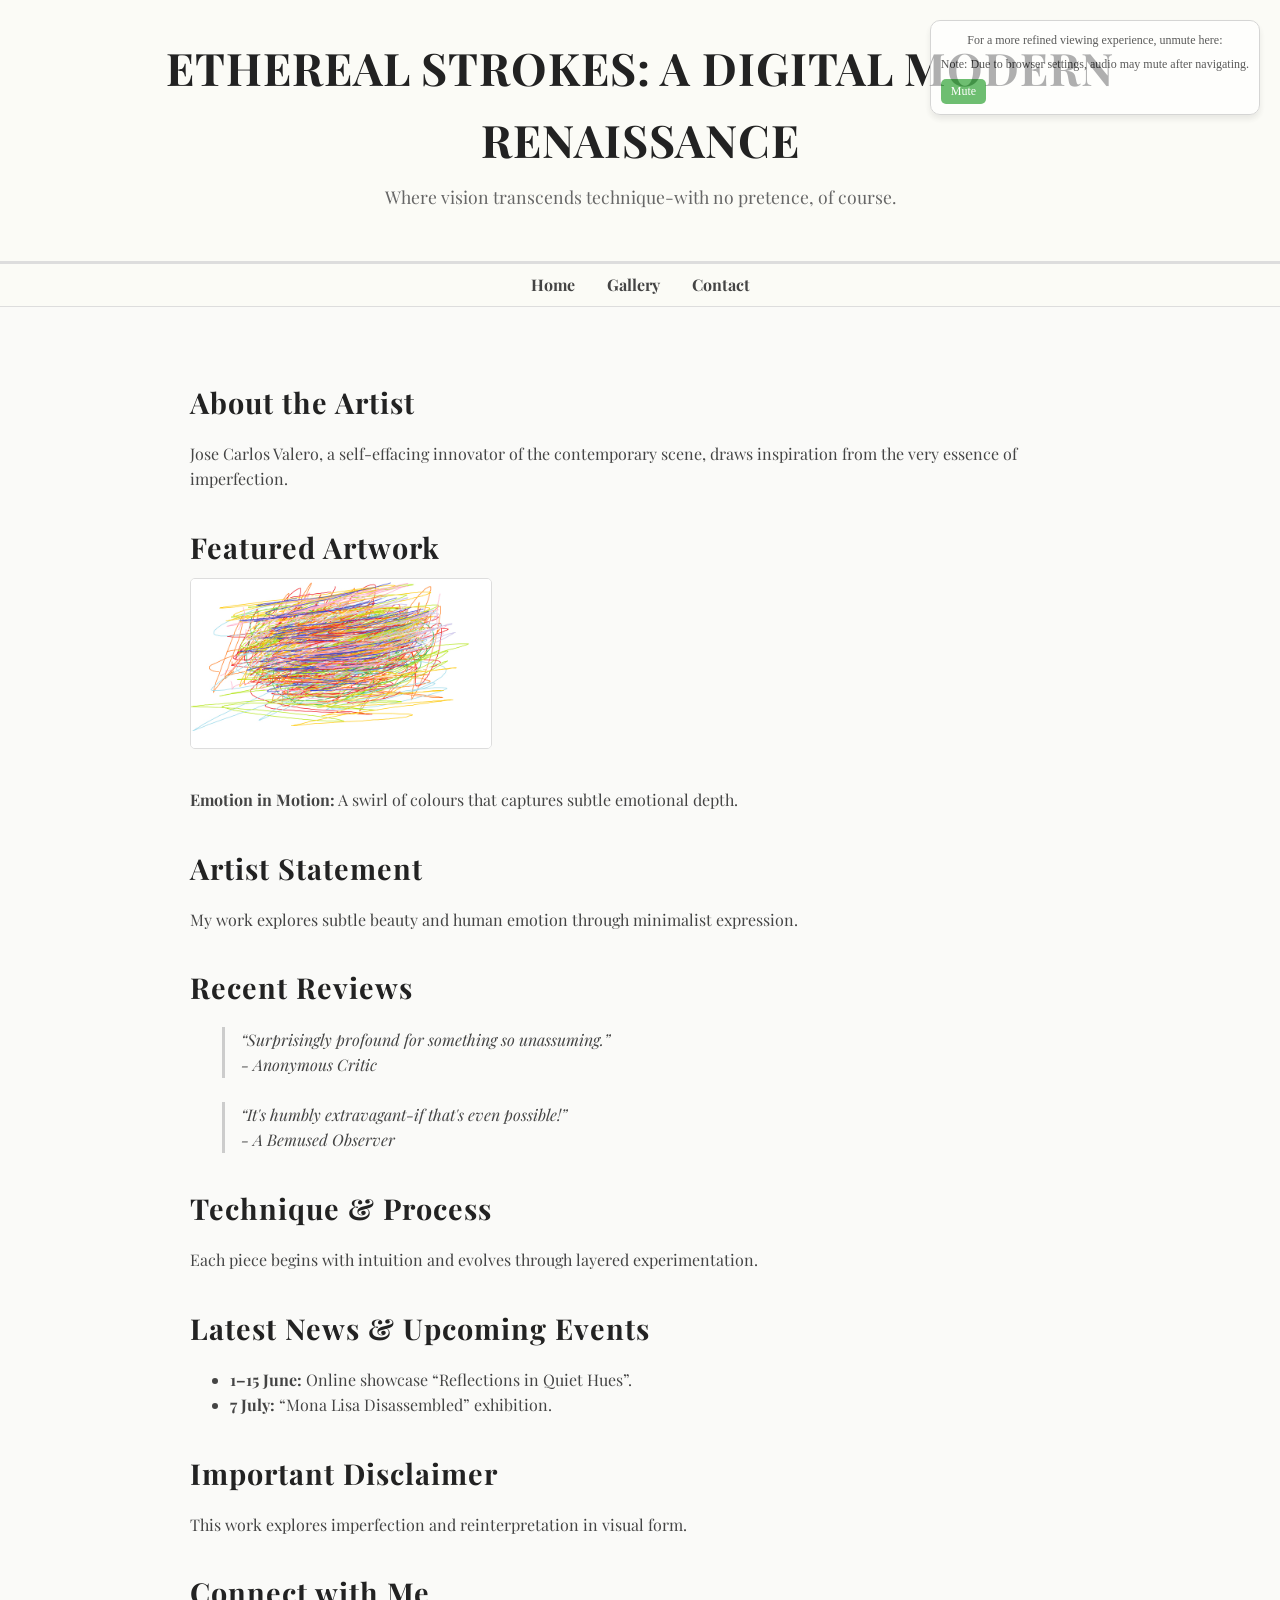
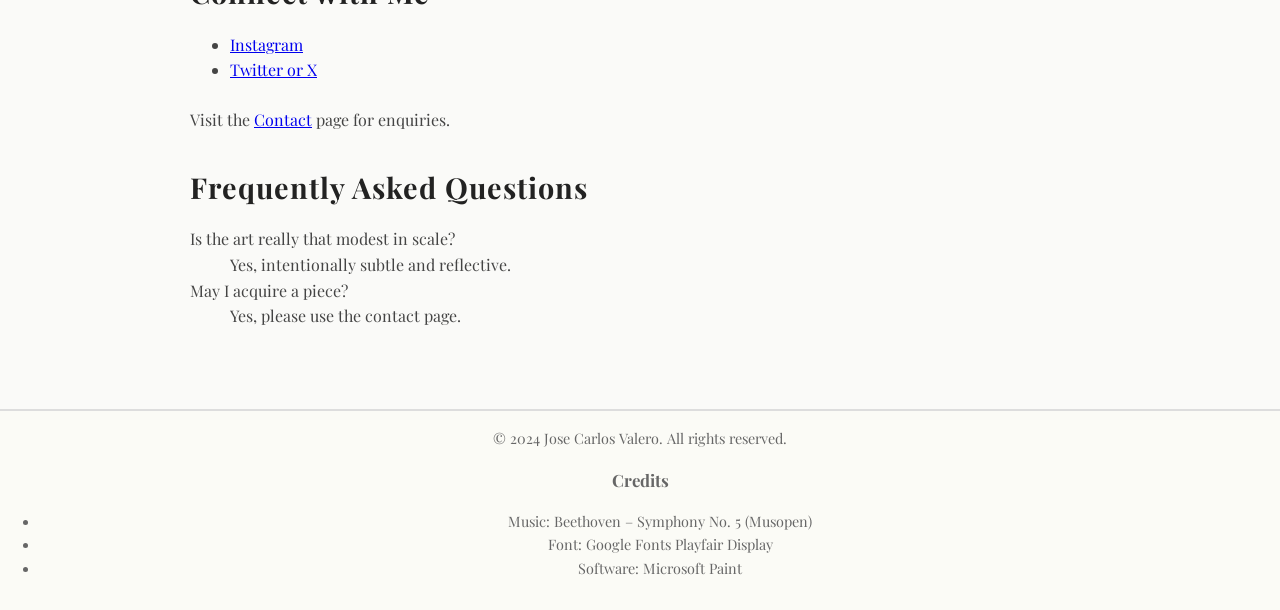
<file: index.html>
<!DOCTYPE html>
<html lang="en">
<head>
    <meta charset="UTF-8">
    <meta name="viewport" content="width=device-width, initial-scale=1.0">
    <title>Ethereal Strokes</title>

    <!-- FIXED CSS PATH -->
    <link rel="stylesheet" href="css/styles.css">
</head>

<body>
    <!-- Background music -->
    <iframe 
        src="audio.html" 
        id="audio-frame" 
        style="display: none;" 
        title="Background Music">
    </iframe>

    <!-- Audio control -->
    <div id="audio-control" class="audio-box">
        <p>For a more refined viewing experience, unmute here:</p>
        <p class="audio-note">Note: Due to browser settings, audio may mute after navigating.</p>
        <button id="mute-button">Unmute</button>
    </div>

    <!-- Header -->
    <header>
        <h1>Ethereal Strokes: A Digital Modern Renaissance</h1>
        <p>Where vision transcends technique-with no pretence, of course.</p>
    </header>

    <!-- Navigation -->
    <nav>
        <ul>
            <li><a href="index.html">Home</a></li>
            <li><a href="gallery.html">Gallery</a></li>
            <li><a href="contact.html">Contact</a></li>
        </ul>
    </nav>

    <main>

        <!-- About -->
        <section id="about">
            <h2>About the Artist</h2>
            <p>
                Jose Carlos Valero, a self-effacing innovator of the contemporary scene, 
                draws inspiration from the very essence of imperfection.
            </p>
        </section>

        <!-- Featured -->
        <section id="featured">
            <h2>Featured Artwork</h2>

            <!-- FIXED IMAGE PATH -->
            <img src="images/emotioninmotion.jpg" alt="Emotion in Motion" style="max-width: 300px;">

            <p>
                <strong>Emotion in Motion:</strong> A swirl of colours that captures subtle emotional depth.
            </p>
        </section>

        <!-- Artist Statement -->
        <section id="artist-statement">
            <h2>Artist Statement</h2>
            <p>
                My work explores subtle beauty and human emotion through minimalist expression.
            </p>
        </section>

        <!-- Reviews -->
        <section id="testimonials">
            <h2>Recent Reviews</h2>
            <blockquote>
                “Surprisingly profound for something so unassuming.”<br>
                <em>- Anonymous Critic</em>
            </blockquote>
            <blockquote>
                “It's humbly extravagant-if that's even possible!”<br>
                <em>- A Bemused Observer</em>
            </blockquote>
        </section>

        <!-- Process -->
        <section id="process">
            <h2>Technique & Process</h2>
            <p>
                Each piece begins with intuition and evolves through layered experimentation.
            </p>
        </section>

        <!-- News -->
        <section id="latest-news">
            <h2>Latest News & Upcoming Events</h2>
            <ul>
                <li><strong>1–15 June:</strong> Online showcase “Reflections in Quiet Hues”.</li>
                <li><strong>7 July:</strong> “Mona Lisa Disassembled” exhibition.</li>
            </ul>
        </section>

        <!-- Disclaimer -->
        <section id="disclaimer">
            <h2>Important Disclaimer</h2>
            <p>
                This work explores imperfection and reinterpretation in visual form.
            </p>
        </section>

        <!-- Social -->
        <section id="social">
            <h2>Connect with Me</h2>
            <ul>
                <li><a href="https://instagram.com/YourArtProfile" target="_blank">Instagram</a></li>
                <li><a href="https://X.com/YourArtProfile" target="_blank">Twitter or X</a></li>
            </ul>

            <p>
                Visit the <a href="contact.html">Contact</a> page for enquiries.
            </p>
        </section>

        <!-- FAQ -->
        <section id="faq">
            <h2>Frequently Asked Questions</h2>
            <dl>
                <dt>Is the art really that modest in scale?</dt>
                <dd>Yes, intentionally subtle and reflective.</dd>

                <dt>May I acquire a piece?</dt>
                <dd>Yes, please use the contact page.</dd>
            </dl>
        </section>

    </main>

    <!-- Footer -->
    <footer>
        <p>© 2024 Jose Carlos Valero. All rights reserved.</p>

        <h3>Credits</h3>
        <ul>
            <li>Music: Beethoven – Symphony No. 5 (Musopen)</li>
            <li>Font: Google Fonts Playfair Display</li>
            <li>Software: Microsoft Paint</li>
        </ul>
    </footer>

    <!-- FIXED JS PATH -->
    <script src="js/script.js"></script>
</body>
</html>
</file>
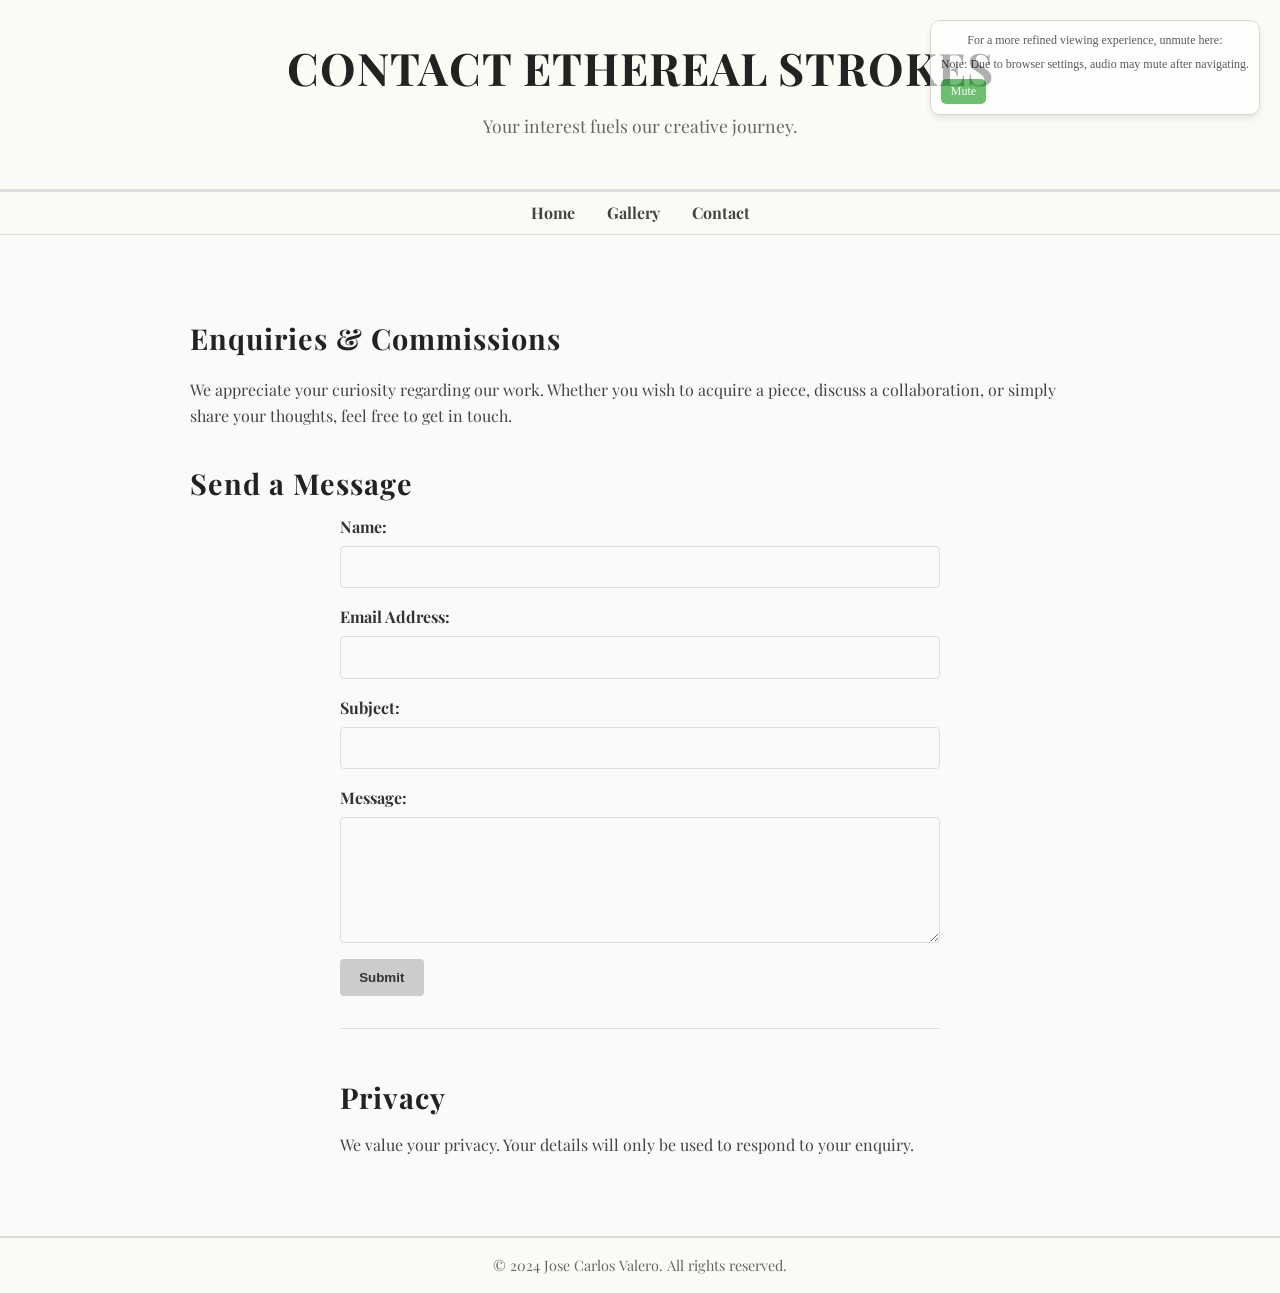
<file: contact.html>
<!DOCTYPE html>
<html lang="en">
<head>
  <meta charset="UTF-8">
  <meta name="viewport" content="width=device-width, initial-scale=1.0">
  <title>Contact | Ethereal Strokes</title>

  <!-- FIXED CSS PATH -->
  <link rel="stylesheet" href="css/styles.css">
</head>

<body>

  <!-- Background music -->
  <iframe 
    src="audio.html" 
    id="audio-frame" 
    style="display: none;" 
    title="Background Music">
  </iframe>

  <!-- Audio control -->
  <div id="audio-control" class="audio-box">
    <p>For a more refined viewing experience, unmute here:</p>
    <p class="audio-note">Note: Due to browser settings, audio may mute after navigating.</p>
    <button id="mute-button">Unmute</button>
  </div>

  <!-- Header -->
  <header>
    <h1>Contact Ethereal Strokes</h1>
    <p>Your interest fuels our creative journey.</p>
  </header>

  <!-- Navigation -->
  <nav>
    <ul>
      <li><a href="index.html">Home</a></li>
      <li><a href="gallery.html">Gallery</a></li>
      <li><a href="contact.html">Contact</a></li>
    </ul>
  </nav>

  <main>

    <section id="contact-intro">
      <h2>Enquiries & Commissions</h2>
      <p>
        We appreciate your curiosity regarding our work. Whether you wish to acquire 
        a piece, discuss a collaboration, or simply share your thoughts, feel free to 
        get in touch.
      </p>
    </section>

    <section id="contact-form-section">
      <h2>Send a Message</h2>

      <form id="contact-form">

        <div class="form-group">
          <label for="name">Name:</label>
          <input type="text" id="name" name="name" required>
        </div>

        <div class="form-group">
          <label for="email">Email Address:</label>
          <input type="email" id="email" name="email" required>
        </div>

        <div class="form-group">
          <label for="subject">Subject:</label>
          <input type="text" id="subject" name="subject" required>
        </div>

        <div class="form-group">
          <label for="message">Message:</label>
          <textarea id="message" name="message" rows="5" required></textarea>
        </div>

        <button type="submit" class="cta-button">Submit</button>
      </form>

      <div id="form-success" style="display:none;"></div>
    </section>

    <section id="privacy-note">
      <h2>Privacy</h2>
      <p>
        We value your privacy. Your details will only be used to respond to your enquiry.
      </p>
    </section>

  </main>

  <!-- Footer -->
  <footer>
    <p>© 2024 Jose Carlos Valero. All rights reserved.</p>
  </footer>

  <!-- FIXED JS PATH -->
  <script src="js/script.js"></script>

</body>
</html>
</file>
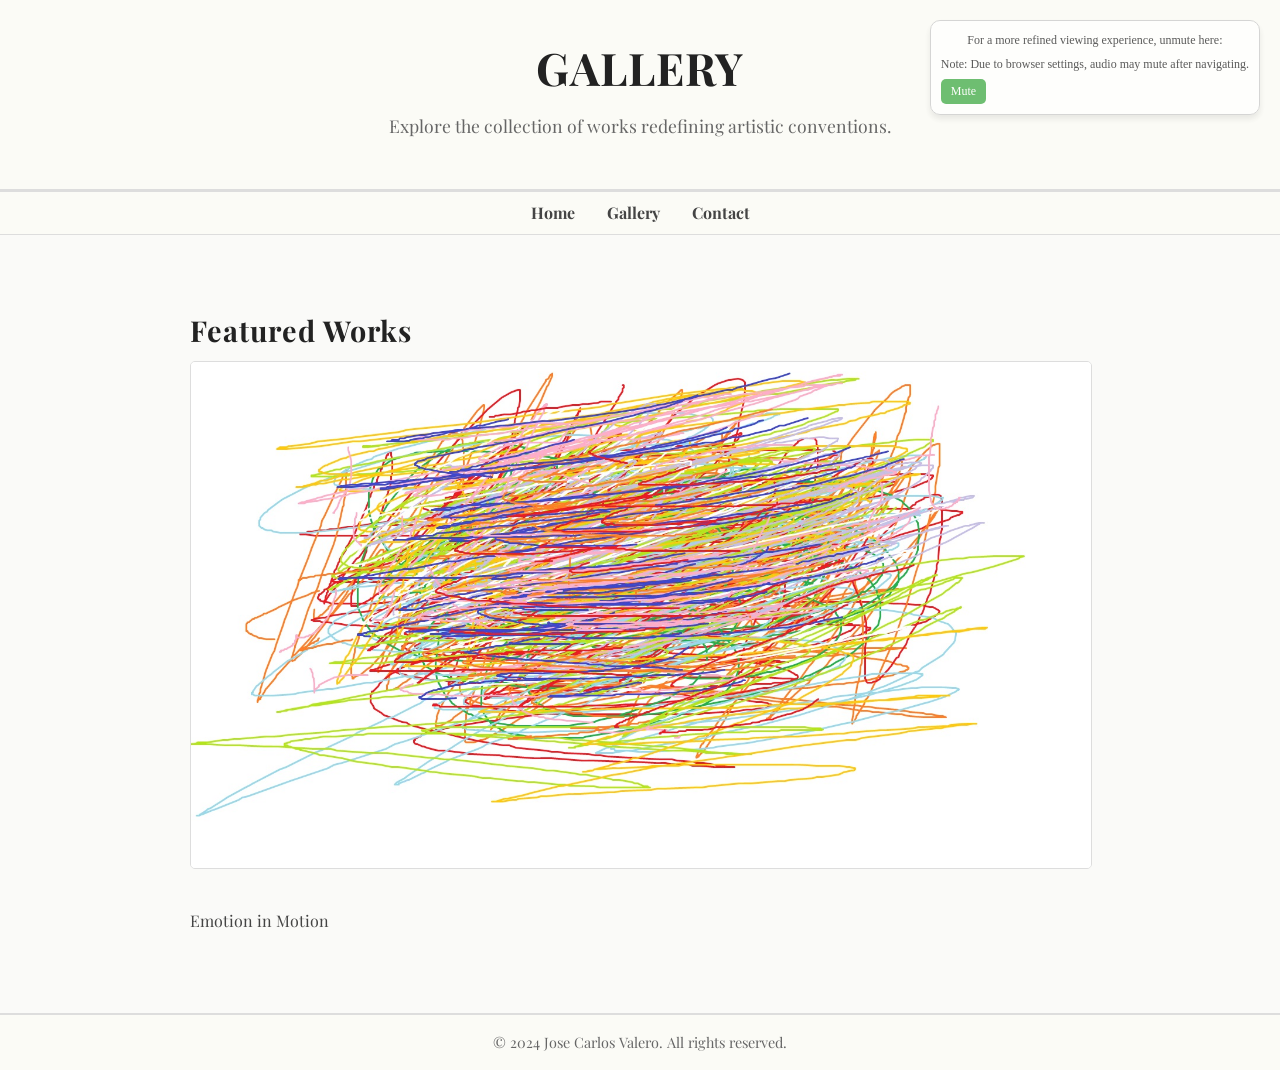
<file: gallery.html>
<!DOCTYPE html>
<html lang="en">
<head>
    <meta charset="UTF-8">
    <meta name="viewport" content="width=device-width, initial-scale=1.0">
    <title>Gallery | Ethereal Strokes</title>

    <!-- FIXED CSS PATH -->
    <link rel="stylesheet" href="css/styles.css">
</head>

<body>
    <!-- Background music -->
    <iframe 
        src="audio.html" 
        id="audio-frame" 
        style="display: none;" 
        title="Background Music">
    </iframe>

    <!-- Audio control -->
    <div id="audio-control" class="audio-box">
        <p>For a more refined viewing experience, unmute here:</p>
        <p class="audio-note">Note: Due to browser settings, audio may mute after navigating.</p>
        <button id="mute-button">Unmute</button>
    </div>

    <!-- Header -->
    <header>
        <h1>Gallery</h1>
        <p>Explore the collection of works redefining artistic conventions.</p>
    </header>

    <!-- Navigation -->
    <nav>
        <ul>
            <li><a href="index.html">Home</a></li>
            <li><a href="gallery.html">Gallery</a></li>
            <li><a href="contact.html">Contact</a></li>
        </ul>
    </nav>
    
    <main>
        <section id="art-gallery">
            <h2>Featured Works</h2>

            <div id="gallery-container">

                <!-- FIXED IMAGE PATH -->
                <img id="gallery-image" src="images/emotioninmotion.jpg" alt="Emotion in Motion">

                <p id="gallery-title">Emotion in Motion - A chaotic swirl of colours</p>

            </div>
        </section>
    </main>

    <!-- Footer -->
    <footer>
        <p>© 2024 Jose Carlos Valero. All rights reserved.</p>
    </footer>

    <!-- FIXED JS PATH -->
    <script src="js/script.js"></script>
</body>
</html>
</file>
<file: css/styles.css>
/* Import Fonts */
@import url('https://fonts.googleapis.com/css2?family=Playfair+Display:wght@400;700&display=swap');

/* Base Reset & Body */
html, body {
    margin: 0;
    padding: 0;
}

/* Setting base styles for the entire document */
body {
    background-color: #fafaf8;
    color: #333; 
    font-family: 'Playfair Display', serif; 
    line-height: 1.6; 
    overflow-x: hidden; /* Prevents horizontal scrollbar if needed */
}

/* Header */
header {
    text-align: center;
    padding: 2rem 1rem;
    border-bottom: 2px solid #ddd; 
    background-color: #fbfbf6; /* Slight variation for distinction */
}

/* Header title styles */
header h1 {
    font-size: 2.8rem;
    margin: 0;
    color: #222; /* Slightly darker heading text */
    letter-spacing: 1px;
    text-transform: uppercase;
}

/* Header subtitle styles */
header p {
    margin-top: 0.5rem;
    color: #666; /* Softer secondary text colour */
    font-size: 1.1rem;
}

/* Navigation Bar */
nav {
    background-color: #fbfbf6;
    padding: 0.5rem 0;
    border-top: 1px solid #ddd;
    border-bottom: 1px solid #ddd;
}

/* Navigation menu list styles */
nav ul {
    list-style: none;
    display: flex;
    justify-content: center;
    gap: 2rem;
    margin: 0;
    padding: 0;
}

/* Navigation link styles */
nav a {
    color: #444; /* Dark grey for menu links */
    text-decoration: none;
    font-weight: bold;
    font-size: 1rem;
}

/* Navigation hover effect */
nav a:hover {
    color: #666;
    text-decoration: underline;
}

/* Main Content */
main {
    max-width: 900px;
    margin: 2rem auto;
    padding: 1rem;
}

/* Sections */
section {
    margin-bottom: 2rem; /* Spacing between sections */
}

/* Section headings */
section h2 {
    font-size: 1.8rem;
    margin-bottom: 0.5rem;
    color: #222;
    letter-spacing: 1px;
}

/* Section content */
section p, 
section dl, 
section ul, 
section blockquote {
    margin-bottom: 1.5rem;
    color: #444; /* Makes the colour the same as previous */
    font-size: 1rem;
}

/* Images */
img {
    max-width: 100%;
    height: auto;
    border: 1px solid #ddd; /* Soft border */
    border-radius: 5px; 
    margin-bottom: 1rem;
}

/* Blockquotes */
blockquote {
    font-style: italic;
    margin-left: 2rem;
    color: #555;
    border-left: 3px solid #ccc;
    padding-left: 1rem;
}

/* Footer */
footer {
    text-align: center;
    padding: 1rem 0;
    font-size: 0.9rem;
    color: #666;
    background-color: #fbfbf6;
    border-top: 2px solid #ddd;
}

footer p {
    margin: 0;
}

/* Contact Page */
#contact-intro h2,
#contact-form-section h2,
#privacy-note h2 {
    margin-top: 2rem;
    font-size: 1.8rem;
    color: #222;
    letter-spacing: 1px;
}

#contact-form-section {
    margin-top: 2rem;
}

#contact-form {
    max-width: 600px; /* Keeps the FORM centred */
    margin: 0 auto;
}

.form-group {
    display: flex;
    flex-direction: column;
    margin-bottom: 1rem;
}

.form-group label {
    font-weight: bold;
    margin-bottom: 0.4rem;
    color: #333;
}

.form-group input,
.form-group textarea {
    font-family: 'Playfair Display', serif;
    font-size: 1rem;
    padding: 0.6rem;
    border: 1px solid #ddd;
    border-radius: 4px;
    background-color: #fafaf8;
    color: #444;
}

.form-group input:focus,
.form-group textarea:focus {
    outline: none;
    border-color: #bbb;
}

.cta-button {
    display: inline-block;
    padding: 0.7rem 1.2rem;
    background-color: #ccc;
    color: #333;
    border-radius: 4px;
    text-decoration: none;
    font-weight: bold;
    transition: background-color 0.3s ease;
    border: none;
    cursor: pointer;
}

.cta-button:hover {
    background-color: #bbb;
    color: #222;
}

/* Privacy Note */
#privacy-note {
    margin-top: 2rem;
    max-width: 600px;
    margin-left: auto;
    margin-right: auto;
    font-size: 0.95rem;
    color: #555;
    line-height: 1.4;
    border-top: 1px solid #ddd;
    padding-top: 1rem;
}

/* Audio Box */
.audio-box {
    position: fixed;
    top: 20px;
    right: 20px;
    background-color: rgba(255, 255, 255, 0.8);
    border: 1px solid #ccc;
    border-radius: 10px;
    padding: 10px;
    font-family: "Georgia", serif;
    font-size: 14px;
    color: #333;
    box-shadow: 0 4px 6px rgba(0, 0, 0, 0.1);
    z-index: 1000;
    transition: opacity 0.3s ease-in-out;
    opacity: 0.8;
}

.audio-box:hover {
    opacity: 1;
    background-color: rgba(255, 255, 255, 1);
}

.audio-box p {
    margin: 0 0 5px;
    font-size: 12px;
    text-align: center;
}

.audio-box button {
    background-color: #4CAF50;
    color: white;
    border: none;
    border-radius: 5px;
    padding: 5px 10px;
    cursor: pointer;
    font-size: 12px;
    font-family: "Georgia", serif;
}

.audio-box button:hover {
    background-color: #45a049;
}

/* Fade Effects */
body {
    opacity: 0;
    transition: opacity 0.8s ease-in-out;
}

body.fade-in {
    opacity: 1;
}

body.fade-out {
    opacity: 0;
}

/* Credits */
#credits {
    margin-top: 20px;
    font-size: 14px;
    color: #555;
    line-height: 1.6;
}

#credits h3 {
    font-size: 16px;
    color: #222;
    margin-bottom: 10px;
    text-transform: uppercase;
    letter-spacing: 1px;
    border-bottom: 1px solid #ddd;
    padding-bottom: 5px;
}

#credits ul {
    list-style: none;
    padding: 0;
}

#credits li {
    margin: 10px 0;
}

#credits a {
    color: #4CAF50;
    text-decoration: none;
    font-weight: bold;
}

#credits a:hover {
    text-decoration: underline;
    color: #45a049;
}
</file>
